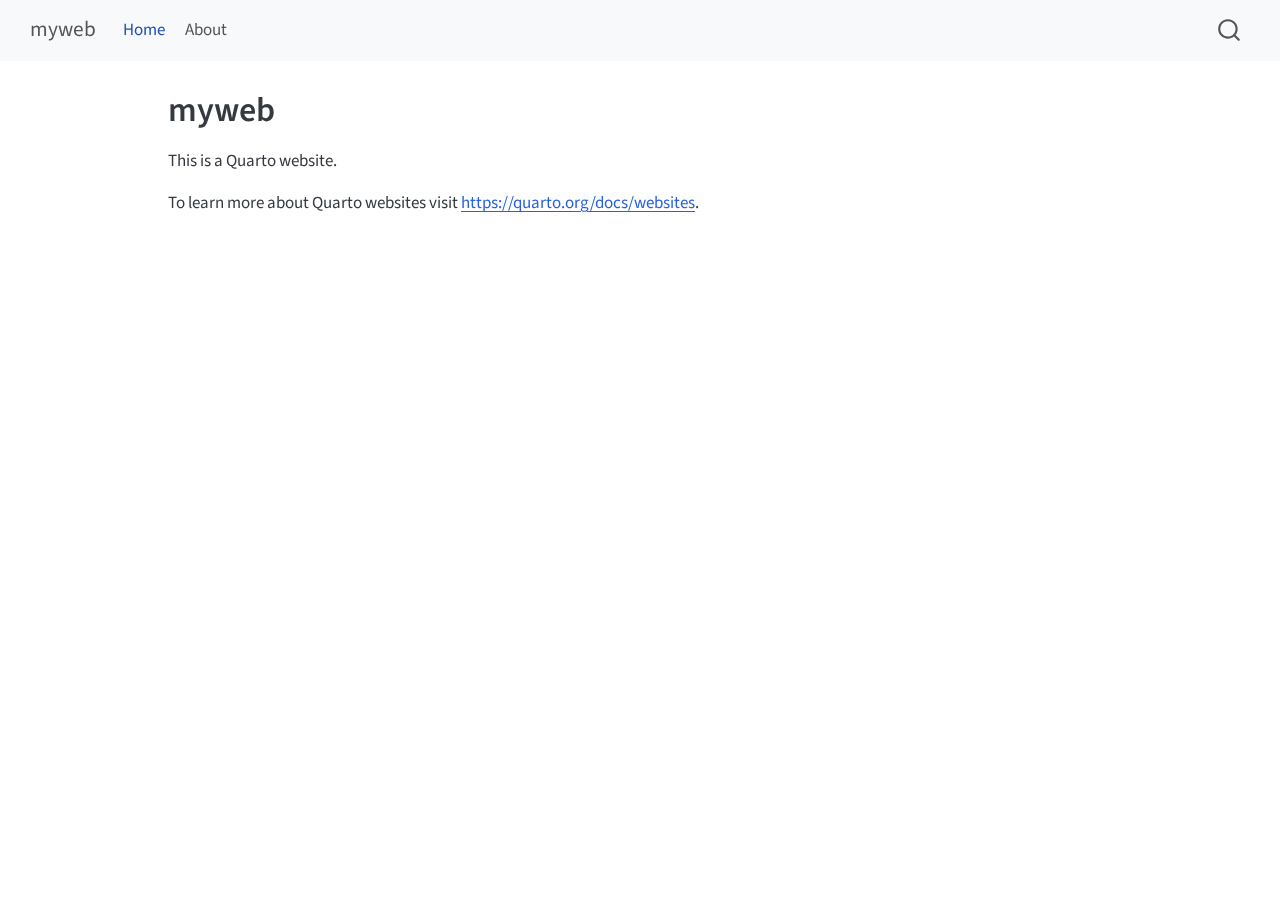
<file: _site/index.html>
<!DOCTYPE html>
<html xmlns="http://www.w3.org/1999/xhtml" lang="en" xml:lang="en"><head>

<meta charset="utf-8">
<meta name="generator" content="quarto-1.5.54">

<meta name="viewport" content="width=device-width, initial-scale=1.0, user-scalable=yes">


<title>myweb</title>
<style>
code{white-space: pre-wrap;}
span.smallcaps{font-variant: small-caps;}
div.columns{display: flex; gap: min(4vw, 1.5em);}
div.column{flex: auto; overflow-x: auto;}
div.hanging-indent{margin-left: 1.5em; text-indent: -1.5em;}
ul.task-list{list-style: none;}
ul.task-list li input[type="checkbox"] {
  width: 0.8em;
  margin: 0 0.8em 0.2em -1em; /* quarto-specific, see https://github.com/quarto-dev/quarto-cli/issues/4556 */ 
  vertical-align: middle;
}
</style>


<script src="site_libs/quarto-nav/quarto-nav.js"></script>
<script src="site_libs/quarto-nav/headroom.min.js"></script>
<script src="site_libs/clipboard/clipboard.min.js"></script>
<script src="site_libs/quarto-search/autocomplete.umd.js"></script>
<script src="site_libs/quarto-search/fuse.min.js"></script>
<script src="site_libs/quarto-search/quarto-search.js"></script>
<meta name="quarto:offset" content="./">
<script src="site_libs/quarto-html/quarto.js"></script>
<script src="site_libs/quarto-html/popper.min.js"></script>
<script src="site_libs/quarto-html/tippy.umd.min.js"></script>
<script src="site_libs/quarto-html/anchor.min.js"></script>
<link href="site_libs/quarto-html/tippy.css" rel="stylesheet">
<link href="site_libs/quarto-html/quarto-syntax-highlighting.css" rel="stylesheet" id="quarto-text-highlighting-styles">
<script src="site_libs/bootstrap/bootstrap.min.js"></script>
<link href="site_libs/bootstrap/bootstrap-icons.css" rel="stylesheet">
<link href="site_libs/bootstrap/bootstrap.min.css" rel="stylesheet" id="quarto-bootstrap" data-mode="light">
<script id="quarto-search-options" type="application/json">{
  "location": "navbar",
  "copy-button": false,
  "collapse-after": 3,
  "panel-placement": "end",
  "type": "overlay",
  "limit": 50,
  "keyboard-shortcut": [
    "f",
    "/",
    "s"
  ],
  "show-item-context": false,
  "language": {
    "search-no-results-text": "No results",
    "search-matching-documents-text": "matching documents",
    "search-copy-link-title": "Copy link to search",
    "search-hide-matches-text": "Hide additional matches",
    "search-more-match-text": "more match in this document",
    "search-more-matches-text": "more matches in this document",
    "search-clear-button-title": "Clear",
    "search-text-placeholder": "",
    "search-detached-cancel-button-title": "Cancel",
    "search-submit-button-title": "Submit",
    "search-label": "Search"
  }
}</script>


<link rel="stylesheet" href="styles.css">
</head>

<body class="nav-fixed">

<div id="quarto-search-results"></div>
  <header id="quarto-header" class="headroom fixed-top">
    <nav class="navbar navbar-expand-lg " data-bs-theme="dark">
      <div class="navbar-container container-fluid">
      <div class="navbar-brand-container mx-auto">
    <a class="navbar-brand" href="./index.html">
    <span class="navbar-title">myweb</span>
    </a>
  </div>
            <div id="quarto-search" class="" title="Search"></div>
          <button class="navbar-toggler" type="button" data-bs-toggle="collapse" data-bs-target="#navbarCollapse" aria-controls="navbarCollapse" role="menu" aria-expanded="false" aria-label="Toggle navigation" onclick="if (window.quartoToggleHeadroom) { window.quartoToggleHeadroom(); }">
  <span class="navbar-toggler-icon"></span>
</button>
          <div class="collapse navbar-collapse" id="navbarCollapse">
            <ul class="navbar-nav navbar-nav-scroll me-auto">
  <li class="nav-item">
    <a class="nav-link active" href="./index.html" aria-current="page"> 
<span class="menu-text">Home</span></a>
  </li>  
  <li class="nav-item">
    <a class="nav-link" href="./about.html"> 
<span class="menu-text">About</span></a>
  </li>  
</ul>
          </div> <!-- /navcollapse -->
            <div class="quarto-navbar-tools">
</div>
      </div> <!-- /container-fluid -->
    </nav>
</header>
<!-- content -->
<div id="quarto-content" class="quarto-container page-columns page-rows-contents page-layout-article page-navbar">
<!-- sidebar -->
<!-- margin-sidebar -->
    <div id="quarto-margin-sidebar" class="sidebar margin-sidebar zindex-bottom">
        
    </div>
<!-- main -->
<main class="content" id="quarto-document-content">

<header id="title-block-header" class="quarto-title-block default">
<div class="quarto-title">
<h1 class="title">myweb</h1>
</div>



<div class="quarto-title-meta">

    
  
    
  </div>
  


</header>


<p>This is a Quarto website.</p>
<p>To learn more about Quarto websites visit <a href="https://quarto.org/docs/websites" class="uri">https://quarto.org/docs/websites</a>.</p>



</main> <!-- /main -->
<script id="quarto-html-after-body" type="application/javascript">
window.document.addEventListener("DOMContentLoaded", function (event) {
  const toggleBodyColorMode = (bsSheetEl) => {
    const mode = bsSheetEl.getAttribute("data-mode");
    const bodyEl = window.document.querySelector("body");
    if (mode === "dark") {
      bodyEl.classList.add("quarto-dark");
      bodyEl.classList.remove("quarto-light");
    } else {
      bodyEl.classList.add("quarto-light");
      bodyEl.classList.remove("quarto-dark");
    }
  }
  const toggleBodyColorPrimary = () => {
    const bsSheetEl = window.document.querySelector("link#quarto-bootstrap");
    if (bsSheetEl) {
      toggleBodyColorMode(bsSheetEl);
    }
  }
  toggleBodyColorPrimary();  
  const icon = "";
  const anchorJS = new window.AnchorJS();
  anchorJS.options = {
    placement: 'right',
    icon: icon
  };
  anchorJS.add('.anchored');
  const isCodeAnnotation = (el) => {
    for (const clz of el.classList) {
      if (clz.startsWith('code-annotation-')) {                     
        return true;
      }
    }
    return false;
  }
  const onCopySuccess = function(e) {
    // button target
    const button = e.trigger;
    // don't keep focus
    button.blur();
    // flash "checked"
    button.classList.add('code-copy-button-checked');
    var currentTitle = button.getAttribute("title");
    button.setAttribute("title", "Copied!");
    let tooltip;
    if (window.bootstrap) {
      button.setAttribute("data-bs-toggle", "tooltip");
      button.setAttribute("data-bs-placement", "left");
      button.setAttribute("data-bs-title", "Copied!");
      tooltip = new bootstrap.Tooltip(button, 
        { trigger: "manual", 
          customClass: "code-copy-button-tooltip",
          offset: [0, -8]});
      tooltip.show();    
    }
    setTimeout(function() {
      if (tooltip) {
        tooltip.hide();
        button.removeAttribute("data-bs-title");
        button.removeAttribute("data-bs-toggle");
        button.removeAttribute("data-bs-placement");
      }
      button.setAttribute("title", currentTitle);
      button.classList.remove('code-copy-button-checked');
    }, 1000);
    // clear code selection
    e.clearSelection();
  }
  const getTextToCopy = function(trigger) {
      const codeEl = trigger.previousElementSibling.cloneNode(true);
      for (const childEl of codeEl.children) {
        if (isCodeAnnotation(childEl)) {
          childEl.remove();
        }
      }
      return codeEl.innerText;
  }
  const clipboard = new window.ClipboardJS('.code-copy-button:not([data-in-quarto-modal])', {
    text: getTextToCopy
  });
  clipboard.on('success', onCopySuccess);
  if (window.document.getElementById('quarto-embedded-source-code-modal')) {
    // For code content inside modals, clipBoardJS needs to be initialized with a container option
    // TODO: Check when it could be a function (https://github.com/zenorocha/clipboard.js/issues/860)
    const clipboardModal = new window.ClipboardJS('.code-copy-button[data-in-quarto-modal]', {
      text: getTextToCopy,
      container: window.document.getElementById('quarto-embedded-source-code-modal')
    });
    clipboardModal.on('success', onCopySuccess);
  }
    var localhostRegex = new RegExp(/^(?:http|https):\/\/localhost\:?[0-9]*\//);
    var mailtoRegex = new RegExp(/^mailto:/);
      var filterRegex = new RegExp('/' + window.location.host + '/');
    var isInternal = (href) => {
        return filterRegex.test(href) || localhostRegex.test(href) || mailtoRegex.test(href);
    }
    // Inspect non-navigation links and adorn them if external
 	var links = window.document.querySelectorAll('a[href]:not(.nav-link):not(.navbar-brand):not(.toc-action):not(.sidebar-link):not(.sidebar-item-toggle):not(.pagination-link):not(.no-external):not([aria-hidden]):not(.dropdown-item):not(.quarto-navigation-tool):not(.about-link)');
    for (var i=0; i<links.length; i++) {
      const link = links[i];
      if (!isInternal(link.href)) {
        // undo the damage that might have been done by quarto-nav.js in the case of
        // links that we want to consider external
        if (link.dataset.originalHref !== undefined) {
          link.href = link.dataset.originalHref;
        }
      }
    }
  function tippyHover(el, contentFn, onTriggerFn, onUntriggerFn) {
    const config = {
      allowHTML: true,
      maxWidth: 500,
      delay: 100,
      arrow: false,
      appendTo: function(el) {
          return el.parentElement;
      },
      interactive: true,
      interactiveBorder: 10,
      theme: 'quarto',
      placement: 'bottom-start',
    };
    if (contentFn) {
      config.content = contentFn;
    }
    if (onTriggerFn) {
      config.onTrigger = onTriggerFn;
    }
    if (onUntriggerFn) {
      config.onUntrigger = onUntriggerFn;
    }
    window.tippy(el, config); 
  }
  const noterefs = window.document.querySelectorAll('a[role="doc-noteref"]');
  for (var i=0; i<noterefs.length; i++) {
    const ref = noterefs[i];
    tippyHover(ref, function() {
      // use id or data attribute instead here
      let href = ref.getAttribute('data-footnote-href') || ref.getAttribute('href');
      try { href = new URL(href).hash; } catch {}
      const id = href.replace(/^#\/?/, "");
      const note = window.document.getElementById(id);
      if (note) {
        return note.innerHTML;
      } else {
        return "";
      }
    });
  }
  const xrefs = window.document.querySelectorAll('a.quarto-xref');
  const processXRef = (id, note) => {
    // Strip column container classes
    const stripColumnClz = (el) => {
      el.classList.remove("page-full", "page-columns");
      if (el.children) {
        for (const child of el.children) {
          stripColumnClz(child);
        }
      }
    }
    stripColumnClz(note)
    if (id === null || id.startsWith('sec-')) {
      // Special case sections, only their first couple elements
      const container = document.createElement("div");
      if (note.children && note.children.length > 2) {
        container.appendChild(note.children[0].cloneNode(true));
        for (let i = 1; i < note.children.length; i++) {
          const child = note.children[i];
          if (child.tagName === "P" && child.innerText === "") {
            continue;
          } else {
            container.appendChild(child.cloneNode(true));
            break;
          }
        }
        if (window.Quarto?.typesetMath) {
          window.Quarto.typesetMath(container);
        }
        return container.innerHTML
      } else {
        if (window.Quarto?.typesetMath) {
          window.Quarto.typesetMath(note);
        }
        return note.innerHTML;
      }
    } else {
      // Remove any anchor links if they are present
      const anchorLink = note.querySelector('a.anchorjs-link');
      if (anchorLink) {
        anchorLink.remove();
      }
      if (window.Quarto?.typesetMath) {
        window.Quarto.typesetMath(note);
      }
      // TODO in 1.5, we should make sure this works without a callout special case
      if (note.classList.contains("callout")) {
        return note.outerHTML;
      } else {
        return note.innerHTML;
      }
    }
  }
  for (var i=0; i<xrefs.length; i++) {
    const xref = xrefs[i];
    tippyHover(xref, undefined, function(instance) {
      instance.disable();
      let url = xref.getAttribute('href');
      let hash = undefined; 
      if (url.startsWith('#')) {
        hash = url;
      } else {
        try { hash = new URL(url).hash; } catch {}
      }
      if (hash) {
        const id = hash.replace(/^#\/?/, "");
        const note = window.document.getElementById(id);
        if (note !== null) {
          try {
            const html = processXRef(id, note.cloneNode(true));
            instance.setContent(html);
          } finally {
            instance.enable();
            instance.show();
          }
        } else {
          // See if we can fetch this
          fetch(url.split('#')[0])
          .then(res => res.text())
          .then(html => {
            const parser = new DOMParser();
            const htmlDoc = parser.parseFromString(html, "text/html");
            const note = htmlDoc.getElementById(id);
            if (note !== null) {
              const html = processXRef(id, note);
              instance.setContent(html);
            } 
          }).finally(() => {
            instance.enable();
            instance.show();
          });
        }
      } else {
        // See if we can fetch a full url (with no hash to target)
        // This is a special case and we should probably do some content thinning / targeting
        fetch(url)
        .then(res => res.text())
        .then(html => {
          const parser = new DOMParser();
          const htmlDoc = parser.parseFromString(html, "text/html");
          const note = htmlDoc.querySelector('main.content');
          if (note !== null) {
            // This should only happen for chapter cross references
            // (since there is no id in the URL)
            // remove the first header
            if (note.children.length > 0 && note.children[0].tagName === "HEADER") {
              note.children[0].remove();
            }
            const html = processXRef(null, note);
            instance.setContent(html);
          } 
        }).finally(() => {
          instance.enable();
          instance.show();
        });
      }
    }, function(instance) {
    });
  }
      let selectedAnnoteEl;
      const selectorForAnnotation = ( cell, annotation) => {
        let cellAttr = 'data-code-cell="' + cell + '"';
        let lineAttr = 'data-code-annotation="' +  annotation + '"';
        const selector = 'span[' + cellAttr + '][' + lineAttr + ']';
        return selector;
      }
      const selectCodeLines = (annoteEl) => {
        const doc = window.document;
        const targetCell = annoteEl.getAttribute("data-target-cell");
        const targetAnnotation = annoteEl.getAttribute("data-target-annotation");
        const annoteSpan = window.document.querySelector(selectorForAnnotation(targetCell, targetAnnotation));
        const lines = annoteSpan.getAttribute("data-code-lines").split(",");
        const lineIds = lines.map((line) => {
          return targetCell + "-" + line;
        })
        let top = null;
        let height = null;
        let parent = null;
        if (lineIds.length > 0) {
            //compute the position of the single el (top and bottom and make a div)
            const el = window.document.getElementById(lineIds[0]);
            top = el.offsetTop;
            height = el.offsetHeight;
            parent = el.parentElement.parentElement;
          if (lineIds.length > 1) {
            const lastEl = window.document.getElementById(lineIds[lineIds.length - 1]);
            const bottom = lastEl.offsetTop + lastEl.offsetHeight;
            height = bottom - top;
          }
          if (top !== null && height !== null && parent !== null) {
            // cook up a div (if necessary) and position it 
            let div = window.document.getElementById("code-annotation-line-highlight");
            if (div === null) {
              div = window.document.createElement("div");
              div.setAttribute("id", "code-annotation-line-highlight");
              div.style.position = 'absolute';
              parent.appendChild(div);
            }
            div.style.top = top - 2 + "px";
            div.style.height = height + 4 + "px";
            div.style.left = 0;
            let gutterDiv = window.document.getElementById("code-annotation-line-highlight-gutter");
            if (gutterDiv === null) {
              gutterDiv = window.document.createElement("div");
              gutterDiv.setAttribute("id", "code-annotation-line-highlight-gutter");
              gutterDiv.style.position = 'absolute';
              const codeCell = window.document.getElementById(targetCell);
              const gutter = codeCell.querySelector('.code-annotation-gutter');
              gutter.appendChild(gutterDiv);
            }
            gutterDiv.style.top = top - 2 + "px";
            gutterDiv.style.height = height + 4 + "px";
          }
          selectedAnnoteEl = annoteEl;
        }
      };
      const unselectCodeLines = () => {
        const elementsIds = ["code-annotation-line-highlight", "code-annotation-line-highlight-gutter"];
        elementsIds.forEach((elId) => {
          const div = window.document.getElementById(elId);
          if (div) {
            div.remove();
          }
        });
        selectedAnnoteEl = undefined;
      };
        // Handle positioning of the toggle
    window.addEventListener(
      "resize",
      throttle(() => {
        elRect = undefined;
        if (selectedAnnoteEl) {
          selectCodeLines(selectedAnnoteEl);
        }
      }, 10)
    );
    function throttle(fn, ms) {
    let throttle = false;
    let timer;
      return (...args) => {
        if(!throttle) { // first call gets through
            fn.apply(this, args);
            throttle = true;
        } else { // all the others get throttled
            if(timer) clearTimeout(timer); // cancel #2
            timer = setTimeout(() => {
              fn.apply(this, args);
              timer = throttle = false;
            }, ms);
        }
      };
    }
      // Attach click handler to the DT
      const annoteDls = window.document.querySelectorAll('dt[data-target-cell]');
      for (const annoteDlNode of annoteDls) {
        annoteDlNode.addEventListener('click', (event) => {
          const clickedEl = event.target;
          if (clickedEl !== selectedAnnoteEl) {
            unselectCodeLines();
            const activeEl = window.document.querySelector('dt[data-target-cell].code-annotation-active');
            if (activeEl) {
              activeEl.classList.remove('code-annotation-active');
            }
            selectCodeLines(clickedEl);
            clickedEl.classList.add('code-annotation-active');
          } else {
            // Unselect the line
            unselectCodeLines();
            clickedEl.classList.remove('code-annotation-active');
          }
        });
      }
  const findCites = (el) => {
    const parentEl = el.parentElement;
    if (parentEl) {
      const cites = parentEl.dataset.cites;
      if (cites) {
        return {
          el,
          cites: cites.split(' ')
        };
      } else {
        return findCites(el.parentElement)
      }
    } else {
      return undefined;
    }
  };
  var bibliorefs = window.document.querySelectorAll('a[role="doc-biblioref"]');
  for (var i=0; i<bibliorefs.length; i++) {
    const ref = bibliorefs[i];
    const citeInfo = findCites(ref);
    if (citeInfo) {
      tippyHover(citeInfo.el, function() {
        var popup = window.document.createElement('div');
        citeInfo.cites.forEach(function(cite) {
          var citeDiv = window.document.createElement('div');
          citeDiv.classList.add('hanging-indent');
          citeDiv.classList.add('csl-entry');
          var biblioDiv = window.document.getElementById('ref-' + cite);
          if (biblioDiv) {
            citeDiv.innerHTML = biblioDiv.innerHTML;
          }
          popup.appendChild(citeDiv);
        });
        return popup.innerHTML;
      });
    }
  }
});
</script>
</div> <!-- /content -->




</body></html>
</file>
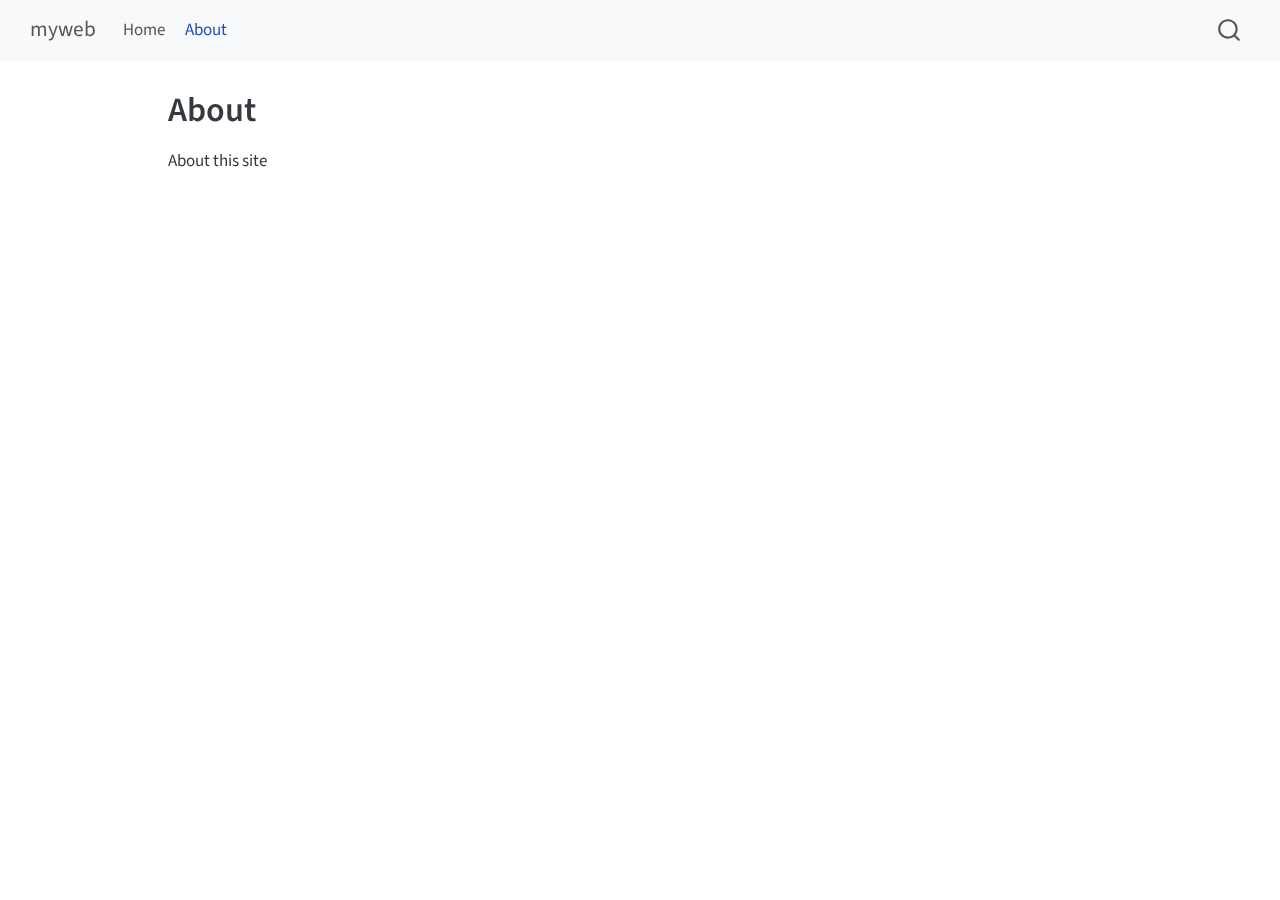
<file: _site/about.html>
<!DOCTYPE html>
<html xmlns="http://www.w3.org/1999/xhtml" lang="en" xml:lang="en"><head>

<meta charset="utf-8">
<meta name="generator" content="quarto-1.5.54">

<meta name="viewport" content="width=device-width, initial-scale=1.0, user-scalable=yes">


<title>About – myweb</title>
<style>
code{white-space: pre-wrap;}
span.smallcaps{font-variant: small-caps;}
div.columns{display: flex; gap: min(4vw, 1.5em);}
div.column{flex: auto; overflow-x: auto;}
div.hanging-indent{margin-left: 1.5em; text-indent: -1.5em;}
ul.task-list{list-style: none;}
ul.task-list li input[type="checkbox"] {
  width: 0.8em;
  margin: 0 0.8em 0.2em -1em; /* quarto-specific, see https://github.com/quarto-dev/quarto-cli/issues/4556 */ 
  vertical-align: middle;
}
</style>


<script src="site_libs/quarto-nav/quarto-nav.js"></script>
<script src="site_libs/quarto-nav/headroom.min.js"></script>
<script src="site_libs/clipboard/clipboard.min.js"></script>
<script src="site_libs/quarto-search/autocomplete.umd.js"></script>
<script src="site_libs/quarto-search/fuse.min.js"></script>
<script src="site_libs/quarto-search/quarto-search.js"></script>
<meta name="quarto:offset" content="./">
<script src="site_libs/quarto-html/quarto.js"></script>
<script src="site_libs/quarto-html/popper.min.js"></script>
<script src="site_libs/quarto-html/tippy.umd.min.js"></script>
<script src="site_libs/quarto-html/anchor.min.js"></script>
<link href="site_libs/quarto-html/tippy.css" rel="stylesheet">
<link href="site_libs/quarto-html/quarto-syntax-highlighting.css" rel="stylesheet" id="quarto-text-highlighting-styles">
<script src="site_libs/bootstrap/bootstrap.min.js"></script>
<link href="site_libs/bootstrap/bootstrap-icons.css" rel="stylesheet">
<link href="site_libs/bootstrap/bootstrap.min.css" rel="stylesheet" id="quarto-bootstrap" data-mode="light">
<script id="quarto-search-options" type="application/json">{
  "location": "navbar",
  "copy-button": false,
  "collapse-after": 3,
  "panel-placement": "end",
  "type": "overlay",
  "limit": 50,
  "keyboard-shortcut": [
    "f",
    "/",
    "s"
  ],
  "show-item-context": false,
  "language": {
    "search-no-results-text": "No results",
    "search-matching-documents-text": "matching documents",
    "search-copy-link-title": "Copy link to search",
    "search-hide-matches-text": "Hide additional matches",
    "search-more-match-text": "more match in this document",
    "search-more-matches-text": "more matches in this document",
    "search-clear-button-title": "Clear",
    "search-text-placeholder": "",
    "search-detached-cancel-button-title": "Cancel",
    "search-submit-button-title": "Submit",
    "search-label": "Search"
  }
}</script>


<link rel="stylesheet" href="styles.css">
</head>

<body class="nav-fixed">

<div id="quarto-search-results"></div>
  <header id="quarto-header" class="headroom fixed-top">
    <nav class="navbar navbar-expand-lg " data-bs-theme="dark">
      <div class="navbar-container container-fluid">
      <div class="navbar-brand-container mx-auto">
    <a class="navbar-brand" href="./index.html">
    <span class="navbar-title">myweb</span>
    </a>
  </div>
            <div id="quarto-search" class="" title="Search"></div>
          <button class="navbar-toggler" type="button" data-bs-toggle="collapse" data-bs-target="#navbarCollapse" aria-controls="navbarCollapse" role="menu" aria-expanded="false" aria-label="Toggle navigation" onclick="if (window.quartoToggleHeadroom) { window.quartoToggleHeadroom(); }">
  <span class="navbar-toggler-icon"></span>
</button>
          <div class="collapse navbar-collapse" id="navbarCollapse">
            <ul class="navbar-nav navbar-nav-scroll me-auto">
  <li class="nav-item">
    <a class="nav-link" href="./index.html"> 
<span class="menu-text">Home</span></a>
  </li>  
  <li class="nav-item">
    <a class="nav-link active" href="./about.html" aria-current="page"> 
<span class="menu-text">About</span></a>
  </li>  
</ul>
          </div> <!-- /navcollapse -->
            <div class="quarto-navbar-tools">
</div>
      </div> <!-- /container-fluid -->
    </nav>
</header>
<!-- content -->
<div id="quarto-content" class="quarto-container page-columns page-rows-contents page-layout-article page-navbar">
<!-- sidebar -->
<!-- margin-sidebar -->
    <div id="quarto-margin-sidebar" class="sidebar margin-sidebar zindex-bottom">
        
    </div>
<!-- main -->
<main class="content" id="quarto-document-content">

<header id="title-block-header" class="quarto-title-block default">
<div class="quarto-title">
<h1 class="title">About</h1>
</div>



<div class="quarto-title-meta">

    
  
    
  </div>
  


</header>


<p>About this site</p>



</main> <!-- /main -->
<script id="quarto-html-after-body" type="application/javascript">
window.document.addEventListener("DOMContentLoaded", function (event) {
  const toggleBodyColorMode = (bsSheetEl) => {
    const mode = bsSheetEl.getAttribute("data-mode");
    const bodyEl = window.document.querySelector("body");
    if (mode === "dark") {
      bodyEl.classList.add("quarto-dark");
      bodyEl.classList.remove("quarto-light");
    } else {
      bodyEl.classList.add("quarto-light");
      bodyEl.classList.remove("quarto-dark");
    }
  }
  const toggleBodyColorPrimary = () => {
    const bsSheetEl = window.document.querySelector("link#quarto-bootstrap");
    if (bsSheetEl) {
      toggleBodyColorMode(bsSheetEl);
    }
  }
  toggleBodyColorPrimary();  
  const icon = "";
  const anchorJS = new window.AnchorJS();
  anchorJS.options = {
    placement: 'right',
    icon: icon
  };
  anchorJS.add('.anchored');
  const isCodeAnnotation = (el) => {
    for (const clz of el.classList) {
      if (clz.startsWith('code-annotation-')) {                     
        return true;
      }
    }
    return false;
  }
  const onCopySuccess = function(e) {
    // button target
    const button = e.trigger;
    // don't keep focus
    button.blur();
    // flash "checked"
    button.classList.add('code-copy-button-checked');
    var currentTitle = button.getAttribute("title");
    button.setAttribute("title", "Copied!");
    let tooltip;
    if (window.bootstrap) {
      button.setAttribute("data-bs-toggle", "tooltip");
      button.setAttribute("data-bs-placement", "left");
      button.setAttribute("data-bs-title", "Copied!");
      tooltip = new bootstrap.Tooltip(button, 
        { trigger: "manual", 
          customClass: "code-copy-button-tooltip",
          offset: [0, -8]});
      tooltip.show();    
    }
    setTimeout(function() {
      if (tooltip) {
        tooltip.hide();
        button.removeAttribute("data-bs-title");
        button.removeAttribute("data-bs-toggle");
        button.removeAttribute("data-bs-placement");
      }
      button.setAttribute("title", currentTitle);
      button.classList.remove('code-copy-button-checked');
    }, 1000);
    // clear code selection
    e.clearSelection();
  }
  const getTextToCopy = function(trigger) {
      const codeEl = trigger.previousElementSibling.cloneNode(true);
      for (const childEl of codeEl.children) {
        if (isCodeAnnotation(childEl)) {
          childEl.remove();
        }
      }
      return codeEl.innerText;
  }
  const clipboard = new window.ClipboardJS('.code-copy-button:not([data-in-quarto-modal])', {
    text: getTextToCopy
  });
  clipboard.on('success', onCopySuccess);
  if (window.document.getElementById('quarto-embedded-source-code-modal')) {
    // For code content inside modals, clipBoardJS needs to be initialized with a container option
    // TODO: Check when it could be a function (https://github.com/zenorocha/clipboard.js/issues/860)
    const clipboardModal = new window.ClipboardJS('.code-copy-button[data-in-quarto-modal]', {
      text: getTextToCopy,
      container: window.document.getElementById('quarto-embedded-source-code-modal')
    });
    clipboardModal.on('success', onCopySuccess);
  }
    var localhostRegex = new RegExp(/^(?:http|https):\/\/localhost\:?[0-9]*\//);
    var mailtoRegex = new RegExp(/^mailto:/);
      var filterRegex = new RegExp('/' + window.location.host + '/');
    var isInternal = (href) => {
        return filterRegex.test(href) || localhostRegex.test(href) || mailtoRegex.test(href);
    }
    // Inspect non-navigation links and adorn them if external
 	var links = window.document.querySelectorAll('a[href]:not(.nav-link):not(.navbar-brand):not(.toc-action):not(.sidebar-link):not(.sidebar-item-toggle):not(.pagination-link):not(.no-external):not([aria-hidden]):not(.dropdown-item):not(.quarto-navigation-tool):not(.about-link)');
    for (var i=0; i<links.length; i++) {
      const link = links[i];
      if (!isInternal(link.href)) {
        // undo the damage that might have been done by quarto-nav.js in the case of
        // links that we want to consider external
        if (link.dataset.originalHref !== undefined) {
          link.href = link.dataset.originalHref;
        }
      }
    }
  function tippyHover(el, contentFn, onTriggerFn, onUntriggerFn) {
    const config = {
      allowHTML: true,
      maxWidth: 500,
      delay: 100,
      arrow: false,
      appendTo: function(el) {
          return el.parentElement;
      },
      interactive: true,
      interactiveBorder: 10,
      theme: 'quarto',
      placement: 'bottom-start',
    };
    if (contentFn) {
      config.content = contentFn;
    }
    if (onTriggerFn) {
      config.onTrigger = onTriggerFn;
    }
    if (onUntriggerFn) {
      config.onUntrigger = onUntriggerFn;
    }
    window.tippy(el, config); 
  }
  const noterefs = window.document.querySelectorAll('a[role="doc-noteref"]');
  for (var i=0; i<noterefs.length; i++) {
    const ref = noterefs[i];
    tippyHover(ref, function() {
      // use id or data attribute instead here
      let href = ref.getAttribute('data-footnote-href') || ref.getAttribute('href');
      try { href = new URL(href).hash; } catch {}
      const id = href.replace(/^#\/?/, "");
      const note = window.document.getElementById(id);
      if (note) {
        return note.innerHTML;
      } else {
        return "";
      }
    });
  }
  const xrefs = window.document.querySelectorAll('a.quarto-xref');
  const processXRef = (id, note) => {
    // Strip column container classes
    const stripColumnClz = (el) => {
      el.classList.remove("page-full", "page-columns");
      if (el.children) {
        for (const child of el.children) {
          stripColumnClz(child);
        }
      }
    }
    stripColumnClz(note)
    if (id === null || id.startsWith('sec-')) {
      // Special case sections, only their first couple elements
      const container = document.createElement("div");
      if (note.children && note.children.length > 2) {
        container.appendChild(note.children[0].cloneNode(true));
        for (let i = 1; i < note.children.length; i++) {
          const child = note.children[i];
          if (child.tagName === "P" && child.innerText === "") {
            continue;
          } else {
            container.appendChild(child.cloneNode(true));
            break;
          }
        }
        if (window.Quarto?.typesetMath) {
          window.Quarto.typesetMath(container);
        }
        return container.innerHTML
      } else {
        if (window.Quarto?.typesetMath) {
          window.Quarto.typesetMath(note);
        }
        return note.innerHTML;
      }
    } else {
      // Remove any anchor links if they are present
      const anchorLink = note.querySelector('a.anchorjs-link');
      if (anchorLink) {
        anchorLink.remove();
      }
      if (window.Quarto?.typesetMath) {
        window.Quarto.typesetMath(note);
      }
      // TODO in 1.5, we should make sure this works without a callout special case
      if (note.classList.contains("callout")) {
        return note.outerHTML;
      } else {
        return note.innerHTML;
      }
    }
  }
  for (var i=0; i<xrefs.length; i++) {
    const xref = xrefs[i];
    tippyHover(xref, undefined, function(instance) {
      instance.disable();
      let url = xref.getAttribute('href');
      let hash = undefined; 
      if (url.startsWith('#')) {
        hash = url;
      } else {
        try { hash = new URL(url).hash; } catch {}
      }
      if (hash) {
        const id = hash.replace(/^#\/?/, "");
        const note = window.document.getElementById(id);
        if (note !== null) {
          try {
            const html = processXRef(id, note.cloneNode(true));
            instance.setContent(html);
          } finally {
            instance.enable();
            instance.show();
          }
        } else {
          // See if we can fetch this
          fetch(url.split('#')[0])
          .then(res => res.text())
          .then(html => {
            const parser = new DOMParser();
            const htmlDoc = parser.parseFromString(html, "text/html");
            const note = htmlDoc.getElementById(id);
            if (note !== null) {
              const html = processXRef(id, note);
              instance.setContent(html);
            } 
          }).finally(() => {
            instance.enable();
            instance.show();
          });
        }
      } else {
        // See if we can fetch a full url (with no hash to target)
        // This is a special case and we should probably do some content thinning / targeting
        fetch(url)
        .then(res => res.text())
        .then(html => {
          const parser = new DOMParser();
          const htmlDoc = parser.parseFromString(html, "text/html");
          const note = htmlDoc.querySelector('main.content');
          if (note !== null) {
            // This should only happen for chapter cross references
            // (since there is no id in the URL)
            // remove the first header
            if (note.children.length > 0 && note.children[0].tagName === "HEADER") {
              note.children[0].remove();
            }
            const html = processXRef(null, note);
            instance.setContent(html);
          } 
        }).finally(() => {
          instance.enable();
          instance.show();
        });
      }
    }, function(instance) {
    });
  }
      let selectedAnnoteEl;
      const selectorForAnnotation = ( cell, annotation) => {
        let cellAttr = 'data-code-cell="' + cell + '"';
        let lineAttr = 'data-code-annotation="' +  annotation + '"';
        const selector = 'span[' + cellAttr + '][' + lineAttr + ']';
        return selector;
      }
      const selectCodeLines = (annoteEl) => {
        const doc = window.document;
        const targetCell = annoteEl.getAttribute("data-target-cell");
        const targetAnnotation = annoteEl.getAttribute("data-target-annotation");
        const annoteSpan = window.document.querySelector(selectorForAnnotation(targetCell, targetAnnotation));
        const lines = annoteSpan.getAttribute("data-code-lines").split(",");
        const lineIds = lines.map((line) => {
          return targetCell + "-" + line;
        })
        let top = null;
        let height = null;
        let parent = null;
        if (lineIds.length > 0) {
            //compute the position of the single el (top and bottom and make a div)
            const el = window.document.getElementById(lineIds[0]);
            top = el.offsetTop;
            height = el.offsetHeight;
            parent = el.parentElement.parentElement;
          if (lineIds.length > 1) {
            const lastEl = window.document.getElementById(lineIds[lineIds.length - 1]);
            const bottom = lastEl.offsetTop + lastEl.offsetHeight;
            height = bottom - top;
          }
          if (top !== null && height !== null && parent !== null) {
            // cook up a div (if necessary) and position it 
            let div = window.document.getElementById("code-annotation-line-highlight");
            if (div === null) {
              div = window.document.createElement("div");
              div.setAttribute("id", "code-annotation-line-highlight");
              div.style.position = 'absolute';
              parent.appendChild(div);
            }
            div.style.top = top - 2 + "px";
            div.style.height = height + 4 + "px";
            div.style.left = 0;
            let gutterDiv = window.document.getElementById("code-annotation-line-highlight-gutter");
            if (gutterDiv === null) {
              gutterDiv = window.document.createElement("div");
              gutterDiv.setAttribute("id", "code-annotation-line-highlight-gutter");
              gutterDiv.style.position = 'absolute';
              const codeCell = window.document.getElementById(targetCell);
              const gutter = codeCell.querySelector('.code-annotation-gutter');
              gutter.appendChild(gutterDiv);
            }
            gutterDiv.style.top = top - 2 + "px";
            gutterDiv.style.height = height + 4 + "px";
          }
          selectedAnnoteEl = annoteEl;
        }
      };
      const unselectCodeLines = () => {
        const elementsIds = ["code-annotation-line-highlight", "code-annotation-line-highlight-gutter"];
        elementsIds.forEach((elId) => {
          const div = window.document.getElementById(elId);
          if (div) {
            div.remove();
          }
        });
        selectedAnnoteEl = undefined;
      };
        // Handle positioning of the toggle
    window.addEventListener(
      "resize",
      throttle(() => {
        elRect = undefined;
        if (selectedAnnoteEl) {
          selectCodeLines(selectedAnnoteEl);
        }
      }, 10)
    );
    function throttle(fn, ms) {
    let throttle = false;
    let timer;
      return (...args) => {
        if(!throttle) { // first call gets through
            fn.apply(this, args);
            throttle = true;
        } else { // all the others get throttled
            if(timer) clearTimeout(timer); // cancel #2
            timer = setTimeout(() => {
              fn.apply(this, args);
              timer = throttle = false;
            }, ms);
        }
      };
    }
      // Attach click handler to the DT
      const annoteDls = window.document.querySelectorAll('dt[data-target-cell]');
      for (const annoteDlNode of annoteDls) {
        annoteDlNode.addEventListener('click', (event) => {
          const clickedEl = event.target;
          if (clickedEl !== selectedAnnoteEl) {
            unselectCodeLines();
            const activeEl = window.document.querySelector('dt[data-target-cell].code-annotation-active');
            if (activeEl) {
              activeEl.classList.remove('code-annotation-active');
            }
            selectCodeLines(clickedEl);
            clickedEl.classList.add('code-annotation-active');
          } else {
            // Unselect the line
            unselectCodeLines();
            clickedEl.classList.remove('code-annotation-active');
          }
        });
      }
  const findCites = (el) => {
    const parentEl = el.parentElement;
    if (parentEl) {
      const cites = parentEl.dataset.cites;
      if (cites) {
        return {
          el,
          cites: cites.split(' ')
        };
      } else {
        return findCites(el.parentElement)
      }
    } else {
      return undefined;
    }
  };
  var bibliorefs = window.document.querySelectorAll('a[role="doc-biblioref"]');
  for (var i=0; i<bibliorefs.length; i++) {
    const ref = bibliorefs[i];
    const citeInfo = findCites(ref);
    if (citeInfo) {
      tippyHover(citeInfo.el, function() {
        var popup = window.document.createElement('div');
        citeInfo.cites.forEach(function(cite) {
          var citeDiv = window.document.createElement('div');
          citeDiv.classList.add('hanging-indent');
          citeDiv.classList.add('csl-entry');
          var biblioDiv = window.document.getElementById('ref-' + cite);
          if (biblioDiv) {
            citeDiv.innerHTML = biblioDiv.innerHTML;
          }
          popup.appendChild(citeDiv);
        });
        return popup.innerHTML;
      });
    }
  }
});
</script>
</div> <!-- /content -->




</body></html>
</file>
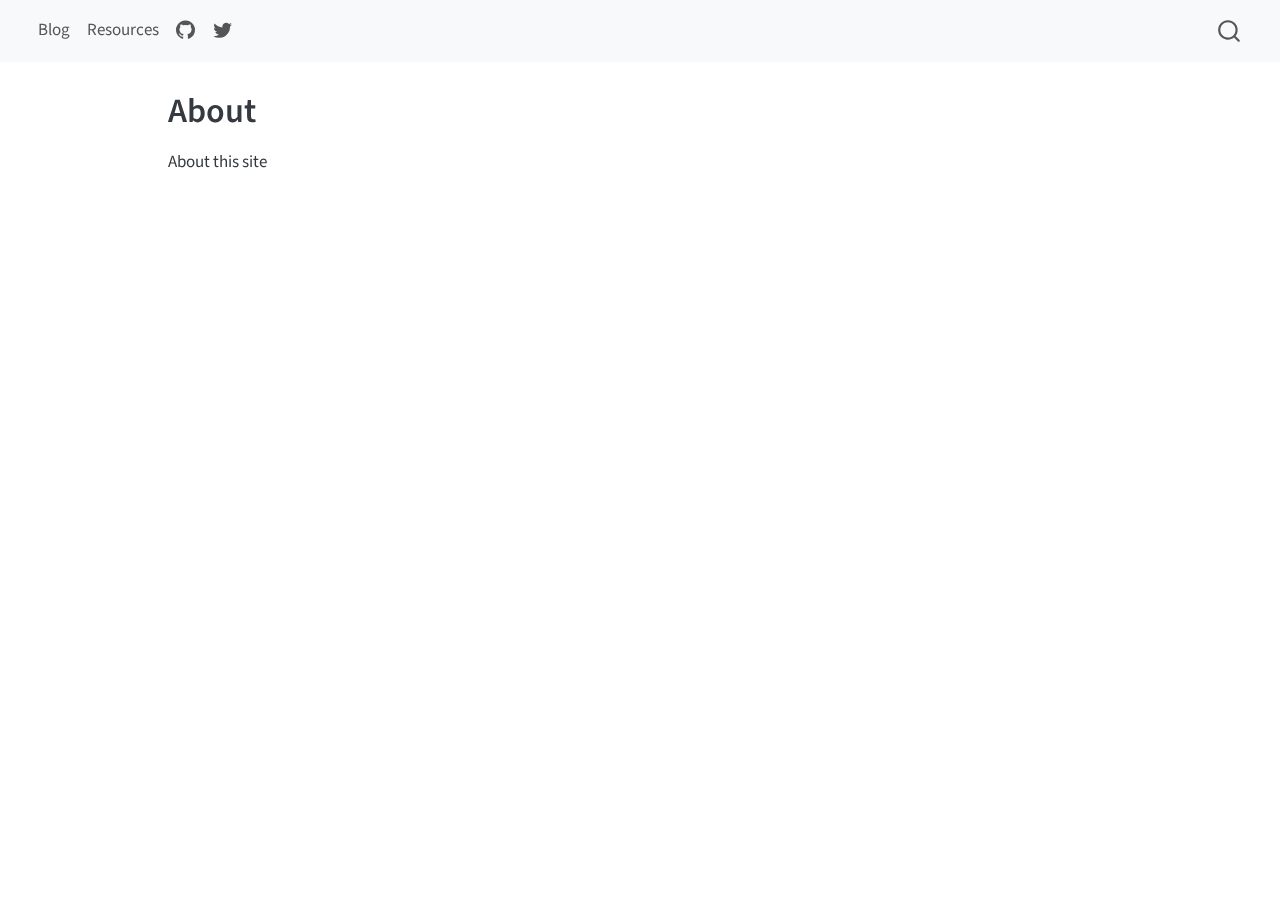
<file: docs/about.html>
<!DOCTYPE html>
<html xmlns="http://www.w3.org/1999/xhtml" lang="en" xml:lang="en"><head>

<meta charset="utf-8">
<meta name="generator" content="quarto-1.5.54">

<meta name="viewport" content="width=device-width, initial-scale=1.0, user-scalable=yes">


<title>About – Srinidhi’s Blog</title>
<style>
code{white-space: pre-wrap;}
span.smallcaps{font-variant: small-caps;}
div.columns{display: flex; gap: min(4vw, 1.5em);}
div.column{flex: auto; overflow-x: auto;}
div.hanging-indent{margin-left: 1.5em; text-indent: -1.5em;}
ul.task-list{list-style: none;}
ul.task-list li input[type="checkbox"] {
  width: 0.8em;
  margin: 0 0.8em 0.2em -1em; /* quarto-specific, see https://github.com/quarto-dev/quarto-cli/issues/4556 */ 
  vertical-align: middle;
}
</style>


<script src="site_libs/quarto-nav/quarto-nav.js"></script>
<script src="site_libs/quarto-nav/headroom.min.js"></script>
<script src="site_libs/clipboard/clipboard.min.js"></script>
<script src="site_libs/quarto-search/autocomplete.umd.js"></script>
<script src="site_libs/quarto-search/fuse.min.js"></script>
<script src="site_libs/quarto-search/quarto-search.js"></script>
<meta name="quarto:offset" content="./">
<link href="./favicon.ico" rel="icon">
<script src="site_libs/quarto-html/quarto.js"></script>
<script src="site_libs/quarto-html/popper.min.js"></script>
<script src="site_libs/quarto-html/tippy.umd.min.js"></script>
<script src="site_libs/quarto-html/anchor.min.js"></script>
<link href="site_libs/quarto-html/tippy.css" rel="stylesheet">
<link href="site_libs/quarto-html/quarto-syntax-highlighting.css" rel="stylesheet" id="quarto-text-highlighting-styles">
<script src="site_libs/bootstrap/bootstrap.min.js"></script>
<link href="site_libs/bootstrap/bootstrap-icons.css" rel="stylesheet">
<link href="site_libs/bootstrap/bootstrap.min.css" rel="stylesheet" id="quarto-bootstrap" data-mode="light">
<script id="quarto-search-options" type="application/json">{
  "location": "navbar",
  "copy-button": false,
  "collapse-after": 3,
  "panel-placement": "end",
  "type": "overlay",
  "limit": 50,
  "keyboard-shortcut": [
    "f",
    "/",
    "s"
  ],
  "show-item-context": false,
  "language": {
    "search-no-results-text": "No results",
    "search-matching-documents-text": "matching documents",
    "search-copy-link-title": "Copy link to search",
    "search-hide-matches-text": "Hide additional matches",
    "search-more-match-text": "more match in this document",
    "search-more-matches-text": "more matches in this document",
    "search-clear-button-title": "Clear",
    "search-text-placeholder": "",
    "search-detached-cancel-button-title": "Cancel",
    "search-submit-button-title": "Submit",
    "search-label": "Search"
  }
}</script>


<link rel="stylesheet" href="styles.css">
<meta property="og:title" content="About – Srinidhi’s Blog">
<meta property="og:description" content="A collection of articles on machine learning and data science.">
<meta property="og:site_name" content="Srinidhi's Blog">
</head>

<body class="nav-fixed">

<div id="quarto-search-results"></div>
  <header id="quarto-header" class="headroom fixed-top">
    <nav class="navbar navbar-expand " data-bs-theme="dark">
      <div class="navbar-container container-fluid">
          <ul class="navbar-nav navbar-nav-scroll me-auto">
  <li class="nav-item">
    <a class="nav-link" href="./index.html"> 
<span class="menu-text">Blog</span></a>
  </li>  
  <li class="nav-item">
    <a class="nav-link" href="./static/resources/resources.html"> 
<span class="menu-text">Resources</span></a>
  </li>  
  <li class="nav-item compact">
    <a class="nav-link" href="https://github.com/sequentialrant"> <i class="bi bi-github" role="img">
</i> 
<span class="menu-text"></span></a>
  </li>  
  <li class="nav-item compact">
    <a class="nav-link" href="https://twitter.com/sequentialrant"> <i class="bi bi-twitter" role="img">
</i> 
<span class="menu-text"></span></a>
  </li>  
</ul>
          <div class="quarto-navbar-tools">
</div>
            <div id="quarto-search" class="" title="Search"></div>
      </div> <!-- /container-fluid -->
    </nav>
</header>
<!-- content -->
<div id="quarto-content" class="quarto-container page-columns page-rows-contents page-layout-article page-navbar">
<!-- sidebar -->
<!-- margin-sidebar -->
    <div id="quarto-margin-sidebar" class="sidebar margin-sidebar zindex-bottom">
        
    </div>
<!-- main -->
<main class="content" id="quarto-document-content">

<header id="title-block-header" class="quarto-title-block default">
<div class="quarto-title">
<h1 class="title">About</h1>
</div>



<div class="quarto-title-meta">

    
  
    
  </div>
  


</header>


<p>About this site</p>



</main> <!-- /main -->
<script id="quarto-html-after-body" type="application/javascript">
window.document.addEventListener("DOMContentLoaded", function (event) {
  const toggleBodyColorMode = (bsSheetEl) => {
    const mode = bsSheetEl.getAttribute("data-mode");
    const bodyEl = window.document.querySelector("body");
    if (mode === "dark") {
      bodyEl.classList.add("quarto-dark");
      bodyEl.classList.remove("quarto-light");
    } else {
      bodyEl.classList.add("quarto-light");
      bodyEl.classList.remove("quarto-dark");
    }
  }
  const toggleBodyColorPrimary = () => {
    const bsSheetEl = window.document.querySelector("link#quarto-bootstrap");
    if (bsSheetEl) {
      toggleBodyColorMode(bsSheetEl);
    }
  }
  toggleBodyColorPrimary();  
  const icon = "";
  const anchorJS = new window.AnchorJS();
  anchorJS.options = {
    placement: 'right',
    icon: icon
  };
  anchorJS.add('.anchored');
  const isCodeAnnotation = (el) => {
    for (const clz of el.classList) {
      if (clz.startsWith('code-annotation-')) {                     
        return true;
      }
    }
    return false;
  }
  const onCopySuccess = function(e) {
    // button target
    const button = e.trigger;
    // don't keep focus
    button.blur();
    // flash "checked"
    button.classList.add('code-copy-button-checked');
    var currentTitle = button.getAttribute("title");
    button.setAttribute("title", "Copied!");
    let tooltip;
    if (window.bootstrap) {
      button.setAttribute("data-bs-toggle", "tooltip");
      button.setAttribute("data-bs-placement", "left");
      button.setAttribute("data-bs-title", "Copied!");
      tooltip = new bootstrap.Tooltip(button, 
        { trigger: "manual", 
          customClass: "code-copy-button-tooltip",
          offset: [0, -8]});
      tooltip.show();    
    }
    setTimeout(function() {
      if (tooltip) {
        tooltip.hide();
        button.removeAttribute("data-bs-title");
        button.removeAttribute("data-bs-toggle");
        button.removeAttribute("data-bs-placement");
      }
      button.setAttribute("title", currentTitle);
      button.classList.remove('code-copy-button-checked');
    }, 1000);
    // clear code selection
    e.clearSelection();
  }
  const getTextToCopy = function(trigger) {
      const codeEl = trigger.previousElementSibling.cloneNode(true);
      for (const childEl of codeEl.children) {
        if (isCodeAnnotation(childEl)) {
          childEl.remove();
        }
      }
      return codeEl.innerText;
  }
  const clipboard = new window.ClipboardJS('.code-copy-button:not([data-in-quarto-modal])', {
    text: getTextToCopy
  });
  clipboard.on('success', onCopySuccess);
  if (window.document.getElementById('quarto-embedded-source-code-modal')) {
    // For code content inside modals, clipBoardJS needs to be initialized with a container option
    // TODO: Check when it could be a function (https://github.com/zenorocha/clipboard.js/issues/860)
    const clipboardModal = new window.ClipboardJS('.code-copy-button[data-in-quarto-modal]', {
      text: getTextToCopy,
      container: window.document.getElementById('quarto-embedded-source-code-modal')
    });
    clipboardModal.on('success', onCopySuccess);
  }
    var localhostRegex = new RegExp(/^(?:http|https):\/\/localhost\:?[0-9]*\//);
    var mailtoRegex = new RegExp(/^mailto:/);
      var filterRegex = new RegExp("https:\/\/mooda\.dev");
    var isInternal = (href) => {
        return filterRegex.test(href) || localhostRegex.test(href) || mailtoRegex.test(href);
    }
    // Inspect non-navigation links and adorn them if external
 	var links = window.document.querySelectorAll('a[href]:not(.nav-link):not(.navbar-brand):not(.toc-action):not(.sidebar-link):not(.sidebar-item-toggle):not(.pagination-link):not(.no-external):not([aria-hidden]):not(.dropdown-item):not(.quarto-navigation-tool):not(.about-link)');
    for (var i=0; i<links.length; i++) {
      const link = links[i];
      if (!isInternal(link.href)) {
        // undo the damage that might have been done by quarto-nav.js in the case of
        // links that we want to consider external
        if (link.dataset.originalHref !== undefined) {
          link.href = link.dataset.originalHref;
        }
      }
    }
  function tippyHover(el, contentFn, onTriggerFn, onUntriggerFn) {
    const config = {
      allowHTML: true,
      maxWidth: 500,
      delay: 100,
      arrow: false,
      appendTo: function(el) {
          return el.parentElement;
      },
      interactive: true,
      interactiveBorder: 10,
      theme: 'quarto',
      placement: 'bottom-start',
    };
    if (contentFn) {
      config.content = contentFn;
    }
    if (onTriggerFn) {
      config.onTrigger = onTriggerFn;
    }
    if (onUntriggerFn) {
      config.onUntrigger = onUntriggerFn;
    }
    window.tippy(el, config); 
  }
  const noterefs = window.document.querySelectorAll('a[role="doc-noteref"]');
  for (var i=0; i<noterefs.length; i++) {
    const ref = noterefs[i];
    tippyHover(ref, function() {
      // use id or data attribute instead here
      let href = ref.getAttribute('data-footnote-href') || ref.getAttribute('href');
      try { href = new URL(href).hash; } catch {}
      const id = href.replace(/^#\/?/, "");
      const note = window.document.getElementById(id);
      if (note) {
        return note.innerHTML;
      } else {
        return "";
      }
    });
  }
  const xrefs = window.document.querySelectorAll('a.quarto-xref');
  const processXRef = (id, note) => {
    // Strip column container classes
    const stripColumnClz = (el) => {
      el.classList.remove("page-full", "page-columns");
      if (el.children) {
        for (const child of el.children) {
          stripColumnClz(child);
        }
      }
    }
    stripColumnClz(note)
    if (id === null || id.startsWith('sec-')) {
      // Special case sections, only their first couple elements
      const container = document.createElement("div");
      if (note.children && note.children.length > 2) {
        container.appendChild(note.children[0].cloneNode(true));
        for (let i = 1; i < note.children.length; i++) {
          const child = note.children[i];
          if (child.tagName === "P" && child.innerText === "") {
            continue;
          } else {
            container.appendChild(child.cloneNode(true));
            break;
          }
        }
        if (window.Quarto?.typesetMath) {
          window.Quarto.typesetMath(container);
        }
        return container.innerHTML
      } else {
        if (window.Quarto?.typesetMath) {
          window.Quarto.typesetMath(note);
        }
        return note.innerHTML;
      }
    } else {
      // Remove any anchor links if they are present
      const anchorLink = note.querySelector('a.anchorjs-link');
      if (anchorLink) {
        anchorLink.remove();
      }
      if (window.Quarto?.typesetMath) {
        window.Quarto.typesetMath(note);
      }
      // TODO in 1.5, we should make sure this works without a callout special case
      if (note.classList.contains("callout")) {
        return note.outerHTML;
      } else {
        return note.innerHTML;
      }
    }
  }
  for (var i=0; i<xrefs.length; i++) {
    const xref = xrefs[i];
    tippyHover(xref, undefined, function(instance) {
      instance.disable();
      let url = xref.getAttribute('href');
      let hash = undefined; 
      if (url.startsWith('#')) {
        hash = url;
      } else {
        try { hash = new URL(url).hash; } catch {}
      }
      if (hash) {
        const id = hash.replace(/^#\/?/, "");
        const note = window.document.getElementById(id);
        if (note !== null) {
          try {
            const html = processXRef(id, note.cloneNode(true));
            instance.setContent(html);
          } finally {
            instance.enable();
            instance.show();
          }
        } else {
          // See if we can fetch this
          fetch(url.split('#')[0])
          .then(res => res.text())
          .then(html => {
            const parser = new DOMParser();
            const htmlDoc = parser.parseFromString(html, "text/html");
            const note = htmlDoc.getElementById(id);
            if (note !== null) {
              const html = processXRef(id, note);
              instance.setContent(html);
            } 
          }).finally(() => {
            instance.enable();
            instance.show();
          });
        }
      } else {
        // See if we can fetch a full url (with no hash to target)
        // This is a special case and we should probably do some content thinning / targeting
        fetch(url)
        .then(res => res.text())
        .then(html => {
          const parser = new DOMParser();
          const htmlDoc = parser.parseFromString(html, "text/html");
          const note = htmlDoc.querySelector('main.content');
          if (note !== null) {
            // This should only happen for chapter cross references
            // (since there is no id in the URL)
            // remove the first header
            if (note.children.length > 0 && note.children[0].tagName === "HEADER") {
              note.children[0].remove();
            }
            const html = processXRef(null, note);
            instance.setContent(html);
          } 
        }).finally(() => {
          instance.enable();
          instance.show();
        });
      }
    }, function(instance) {
    });
  }
      let selectedAnnoteEl;
      const selectorForAnnotation = ( cell, annotation) => {
        let cellAttr = 'data-code-cell="' + cell + '"';
        let lineAttr = 'data-code-annotation="' +  annotation + '"';
        const selector = 'span[' + cellAttr + '][' + lineAttr + ']';
        return selector;
      }
      const selectCodeLines = (annoteEl) => {
        const doc = window.document;
        const targetCell = annoteEl.getAttribute("data-target-cell");
        const targetAnnotation = annoteEl.getAttribute("data-target-annotation");
        const annoteSpan = window.document.querySelector(selectorForAnnotation(targetCell, targetAnnotation));
        const lines = annoteSpan.getAttribute("data-code-lines").split(",");
        const lineIds = lines.map((line) => {
          return targetCell + "-" + line;
        })
        let top = null;
        let height = null;
        let parent = null;
        if (lineIds.length > 0) {
            //compute the position of the single el (top and bottom and make a div)
            const el = window.document.getElementById(lineIds[0]);
            top = el.offsetTop;
            height = el.offsetHeight;
            parent = el.parentElement.parentElement;
          if (lineIds.length > 1) {
            const lastEl = window.document.getElementById(lineIds[lineIds.length - 1]);
            const bottom = lastEl.offsetTop + lastEl.offsetHeight;
            height = bottom - top;
          }
          if (top !== null && height !== null && parent !== null) {
            // cook up a div (if necessary) and position it 
            let div = window.document.getElementById("code-annotation-line-highlight");
            if (div === null) {
              div = window.document.createElement("div");
              div.setAttribute("id", "code-annotation-line-highlight");
              div.style.position = 'absolute';
              parent.appendChild(div);
            }
            div.style.top = top - 2 + "px";
            div.style.height = height + 4 + "px";
            div.style.left = 0;
            let gutterDiv = window.document.getElementById("code-annotation-line-highlight-gutter");
            if (gutterDiv === null) {
              gutterDiv = window.document.createElement("div");
              gutterDiv.setAttribute("id", "code-annotation-line-highlight-gutter");
              gutterDiv.style.position = 'absolute';
              const codeCell = window.document.getElementById(targetCell);
              const gutter = codeCell.querySelector('.code-annotation-gutter');
              gutter.appendChild(gutterDiv);
            }
            gutterDiv.style.top = top - 2 + "px";
            gutterDiv.style.height = height + 4 + "px";
          }
          selectedAnnoteEl = annoteEl;
        }
      };
      const unselectCodeLines = () => {
        const elementsIds = ["code-annotation-line-highlight", "code-annotation-line-highlight-gutter"];
        elementsIds.forEach((elId) => {
          const div = window.document.getElementById(elId);
          if (div) {
            div.remove();
          }
        });
        selectedAnnoteEl = undefined;
      };
        // Handle positioning of the toggle
    window.addEventListener(
      "resize",
      throttle(() => {
        elRect = undefined;
        if (selectedAnnoteEl) {
          selectCodeLines(selectedAnnoteEl);
        }
      }, 10)
    );
    function throttle(fn, ms) {
    let throttle = false;
    let timer;
      return (...args) => {
        if(!throttle) { // first call gets through
            fn.apply(this, args);
            throttle = true;
        } else { // all the others get throttled
            if(timer) clearTimeout(timer); // cancel #2
            timer = setTimeout(() => {
              fn.apply(this, args);
              timer = throttle = false;
            }, ms);
        }
      };
    }
      // Attach click handler to the DT
      const annoteDls = window.document.querySelectorAll('dt[data-target-cell]');
      for (const annoteDlNode of annoteDls) {
        annoteDlNode.addEventListener('click', (event) => {
          const clickedEl = event.target;
          if (clickedEl !== selectedAnnoteEl) {
            unselectCodeLines();
            const activeEl = window.document.querySelector('dt[data-target-cell].code-annotation-active');
            if (activeEl) {
              activeEl.classList.remove('code-annotation-active');
            }
            selectCodeLines(clickedEl);
            clickedEl.classList.add('code-annotation-active');
          } else {
            // Unselect the line
            unselectCodeLines();
            clickedEl.classList.remove('code-annotation-active');
          }
        });
      }
  const findCites = (el) => {
    const parentEl = el.parentElement;
    if (parentEl) {
      const cites = parentEl.dataset.cites;
      if (cites) {
        return {
          el,
          cites: cites.split(' ')
        };
      } else {
        return findCites(el.parentElement)
      }
    } else {
      return undefined;
    }
  };
  var bibliorefs = window.document.querySelectorAll('a[role="doc-biblioref"]');
  for (var i=0; i<bibliorefs.length; i++) {
    const ref = bibliorefs[i];
    const citeInfo = findCites(ref);
    if (citeInfo) {
      tippyHover(citeInfo.el, function() {
        var popup = window.document.createElement('div');
        citeInfo.cites.forEach(function(cite) {
          var citeDiv = window.document.createElement('div');
          citeDiv.classList.add('hanging-indent');
          citeDiv.classList.add('csl-entry');
          var biblioDiv = window.document.getElementById('ref-' + cite);
          if (biblioDiv) {
            citeDiv.innerHTML = biblioDiv.innerHTML;
          }
          popup.appendChild(citeDiv);
        });
        return popup.innerHTML;
      });
    }
  }
});
</script>
</div> <!-- /content -->




</body></html>
</file>
<file: _site/site_libs/quarto-html/tippy.css>
.tippy-box[data-animation=fade][data-state=hidden]{opacity:0}[data-tippy-root]{max-width:calc(100vw - 10px)}.tippy-box{position:relative;background-color:#333;color:#fff;border-radius:4px;font-size:14px;line-height:1.4;white-space:normal;outline:0;transition-property:transform,visibility,opacity}.tippy-box[data-placement^=top]>.tippy-arrow{bottom:0}.tippy-box[data-placement^=top]>.tippy-arrow:before{bottom:-7px;left:0;border-width:8px 8px 0;border-top-color:initial;transform-origin:center top}.tippy-box[data-placement^=bottom]>.tippy-arrow{top:0}.tippy-box[data-placement^=bottom]>.tippy-arrow:before{top:-7px;left:0;border-width:0 8px 8px;border-bottom-color:initial;transform-origin:center bottom}.tippy-box[data-placement^=left]>.tippy-arrow{right:0}.tippy-box[data-placement^=left]>.tippy-arrow:before{border-width:8px 0 8px 8px;border-left-color:initial;right:-7px;transform-origin:center left}.tippy-box[data-placement^=right]>.tippy-arrow{left:0}.tippy-box[data-placement^=right]>.tippy-arrow:before{left:-7px;border-width:8px 8px 8px 0;border-right-color:initial;transform-origin:center right}.tippy-box[data-inertia][data-state=visible]{transition-timing-function:cubic-bezier(.54,1.5,.38,1.11)}.tippy-arrow{width:16px;height:16px;color:#333}.tippy-arrow:before{content:"";position:absolute;border-color:transparent;border-style:solid}.tippy-content{position:relative;padding:5px 9px;z-index:1}
</file>
<file: _site/site_libs/quarto-html/quarto-syntax-highlighting.css>
/* quarto syntax highlight colors */
:root {
  --quarto-hl-ot-color: #003B4F;
  --quarto-hl-at-color: #657422;
  --quarto-hl-ss-color: #20794D;
  --quarto-hl-an-color: #5E5E5E;
  --quarto-hl-fu-color: #4758AB;
  --quarto-hl-st-color: #20794D;
  --quarto-hl-cf-color: #003B4F;
  --quarto-hl-op-color: #5E5E5E;
  --quarto-hl-er-color: #AD0000;
  --quarto-hl-bn-color: #AD0000;
  --quarto-hl-al-color: #AD0000;
  --quarto-hl-va-color: #111111;
  --quarto-hl-bu-color: inherit;
  --quarto-hl-ex-color: inherit;
  --quarto-hl-pp-color: #AD0000;
  --quarto-hl-in-color: #5E5E5E;
  --quarto-hl-vs-color: #20794D;
  --quarto-hl-wa-color: #5E5E5E;
  --quarto-hl-do-color: #5E5E5E;
  --quarto-hl-im-color: #00769E;
  --quarto-hl-ch-color: #20794D;
  --quarto-hl-dt-color: #AD0000;
  --quarto-hl-fl-color: #AD0000;
  --quarto-hl-co-color: #5E5E5E;
  --quarto-hl-cv-color: #5E5E5E;
  --quarto-hl-cn-color: #8f5902;
  --quarto-hl-sc-color: #5E5E5E;
  --quarto-hl-dv-color: #AD0000;
  --quarto-hl-kw-color: #003B4F;
}

/* other quarto variables */
:root {
  --quarto-font-monospace: SFMono-Regular, Menlo, Monaco, Consolas, "Liberation Mono", "Courier New", monospace;
}

pre > code.sourceCode > span {
  color: #003B4F;
}

code span {
  color: #003B4F;
}

code.sourceCode > span {
  color: #003B4F;
}

div.sourceCode,
div.sourceCode pre.sourceCode {
  color: #003B4F;
}

code span.ot {
  color: #003B4F;
  font-style: inherit;
}

code span.at {
  color: #657422;
  font-style: inherit;
}

code span.ss {
  color: #20794D;
  font-style: inherit;
}

code span.an {
  color: #5E5E5E;
  font-style: inherit;
}

code span.fu {
  color: #4758AB;
  font-style: inherit;
}

code span.st {
  color: #20794D;
  font-style: inherit;
}

code span.cf {
  color: #003B4F;
  font-weight: bold;
  font-style: inherit;
}

code span.op {
  color: #5E5E5E;
  font-style: inherit;
}

code span.er {
  color: #AD0000;
  font-style: inherit;
}

code span.bn {
  color: #AD0000;
  font-style: inherit;
}

code span.al {
  color: #AD0000;
  font-style: inherit;
}

code span.va {
  color: #111111;
  font-style: inherit;
}

code span.bu {
  font-style: inherit;
}

code span.ex {
  font-style: inherit;
}

code span.pp {
  color: #AD0000;
  font-style: inherit;
}

code span.in {
  color: #5E5E5E;
  font-style: inherit;
}

code span.vs {
  color: #20794D;
  font-style: inherit;
}

code span.wa {
  color: #5E5E5E;
  font-style: italic;
}

code span.do {
  color: #5E5E5E;
  font-style: italic;
}

code span.im {
  color: #00769E;
  font-style: inherit;
}

code span.ch {
  color: #20794D;
  font-style: inherit;
}

code span.dt {
  color: #AD0000;
  font-style: inherit;
}

code span.fl {
  color: #AD0000;
  font-style: inherit;
}

code span.co {
  color: #5E5E5E;
  font-style: inherit;
}

code span.cv {
  color: #5E5E5E;
  font-style: italic;
}

code span.cn {
  color: #8f5902;
  font-style: inherit;
}

code span.sc {
  color: #5E5E5E;
  font-style: inherit;
}

code span.dv {
  color: #AD0000;
  font-style: inherit;
}

code span.kw {
  color: #003B4F;
  font-weight: bold;
  font-style: inherit;
}

.prevent-inlining {
  content: "</";
}

/*# sourceMappingURL=debc5d5d77c3f9108843748ff7464032.css.map */
</file>
<file: _site/styles.css>
/* css styles */
</file>
<file: docs/site_libs/quarto-html/tippy.css>
.tippy-box[data-animation=fade][data-state=hidden]{opacity:0}[data-tippy-root]{max-width:calc(100vw - 10px)}.tippy-box{position:relative;background-color:#333;color:#fff;border-radius:4px;font-size:14px;line-height:1.4;white-space:normal;outline:0;transition-property:transform,visibility,opacity}.tippy-box[data-placement^=top]>.tippy-arrow{bottom:0}.tippy-box[data-placement^=top]>.tippy-arrow:before{bottom:-7px;left:0;border-width:8px 8px 0;border-top-color:initial;transform-origin:center top}.tippy-box[data-placement^=bottom]>.tippy-arrow{top:0}.tippy-box[data-placement^=bottom]>.tippy-arrow:before{top:-7px;left:0;border-width:0 8px 8px;border-bottom-color:initial;transform-origin:center bottom}.tippy-box[data-placement^=left]>.tippy-arrow{right:0}.tippy-box[data-placement^=left]>.tippy-arrow:before{border-width:8px 0 8px 8px;border-left-color:initial;right:-7px;transform-origin:center left}.tippy-box[data-placement^=right]>.tippy-arrow{left:0}.tippy-box[data-placement^=right]>.tippy-arrow:before{left:-7px;border-width:8px 8px 8px 0;border-right-color:initial;transform-origin:center right}.tippy-box[data-inertia][data-state=visible]{transition-timing-function:cubic-bezier(.54,1.5,.38,1.11)}.tippy-arrow{width:16px;height:16px;color:#333}.tippy-arrow:before{content:"";position:absolute;border-color:transparent;border-style:solid}.tippy-content{position:relative;padding:5px 9px;z-index:1}
</file>
<file: docs/site_libs/quarto-html/quarto-syntax-highlighting.css>
/* quarto syntax highlight colors */
:root {
  --quarto-hl-ot-color: #003B4F;
  --quarto-hl-at-color: #657422;
  --quarto-hl-ss-color: #20794D;
  --quarto-hl-an-color: #5E5E5E;
  --quarto-hl-fu-color: #4758AB;
  --quarto-hl-st-color: #20794D;
  --quarto-hl-cf-color: #003B4F;
  --quarto-hl-op-color: #5E5E5E;
  --quarto-hl-er-color: #AD0000;
  --quarto-hl-bn-color: #AD0000;
  --quarto-hl-al-color: #AD0000;
  --quarto-hl-va-color: #111111;
  --quarto-hl-bu-color: inherit;
  --quarto-hl-ex-color: inherit;
  --quarto-hl-pp-color: #AD0000;
  --quarto-hl-in-color: #5E5E5E;
  --quarto-hl-vs-color: #20794D;
  --quarto-hl-wa-color: #5E5E5E;
  --quarto-hl-do-color: #5E5E5E;
  --quarto-hl-im-color: #00769E;
  --quarto-hl-ch-color: #20794D;
  --quarto-hl-dt-color: #AD0000;
  --quarto-hl-fl-color: #AD0000;
  --quarto-hl-co-color: #5E5E5E;
  --quarto-hl-cv-color: #5E5E5E;
  --quarto-hl-cn-color: #8f5902;
  --quarto-hl-sc-color: #5E5E5E;
  --quarto-hl-dv-color: #AD0000;
  --quarto-hl-kw-color: #003B4F;
}

/* other quarto variables */
:root {
  --quarto-font-monospace: SFMono-Regular, Menlo, Monaco, Consolas, "Liberation Mono", "Courier New", monospace;
}

pre > code.sourceCode > span {
  color: #003B4F;
}

code span {
  color: #003B4F;
}

code.sourceCode > span {
  color: #003B4F;
}

div.sourceCode,
div.sourceCode pre.sourceCode {
  color: #003B4F;
}

code span.ot {
  color: #003B4F;
  font-style: inherit;
}

code span.at {
  color: #657422;
  font-style: inherit;
}

code span.ss {
  color: #20794D;
  font-style: inherit;
}

code span.an {
  color: #5E5E5E;
  font-style: inherit;
}

code span.fu {
  color: #4758AB;
  font-style: inherit;
}

code span.st {
  color: #20794D;
  font-style: inherit;
}

code span.cf {
  color: #003B4F;
  font-weight: bold;
  font-style: inherit;
}

code span.op {
  color: #5E5E5E;
  font-style: inherit;
}

code span.er {
  color: #AD0000;
  font-style: inherit;
}

code span.bn {
  color: #AD0000;
  font-style: inherit;
}

code span.al {
  color: #AD0000;
  font-style: inherit;
}

code span.va {
  color: #111111;
  font-style: inherit;
}

code span.bu {
  font-style: inherit;
}

code span.ex {
  font-style: inherit;
}

code span.pp {
  color: #AD0000;
  font-style: inherit;
}

code span.in {
  color: #5E5E5E;
  font-style: inherit;
}

code span.vs {
  color: #20794D;
  font-style: inherit;
}

code span.wa {
  color: #5E5E5E;
  font-style: italic;
}

code span.do {
  color: #5E5E5E;
  font-style: italic;
}

code span.im {
  color: #00769E;
  font-style: inherit;
}

code span.ch {
  color: #20794D;
  font-style: inherit;
}

code span.dt {
  color: #AD0000;
  font-style: inherit;
}

code span.fl {
  color: #AD0000;
  font-style: inherit;
}

code span.co {
  color: #5E5E5E;
  font-style: inherit;
}

code span.cv {
  color: #5E5E5E;
  font-style: italic;
}

code span.cn {
  color: #8f5902;
  font-style: inherit;
}

code span.sc {
  color: #5E5E5E;
  font-style: inherit;
}

code span.dv {
  color: #AD0000;
  font-style: inherit;
}

code span.kw {
  color: #003B4F;
  font-weight: bold;
  font-style: inherit;
}

.prevent-inlining {
  content: "</";
}

/*# sourceMappingURL=debc5d5d77c3f9108843748ff7464032.css.map */
</file>
<file: docs/styles.css>
/* css styles */
</file>
